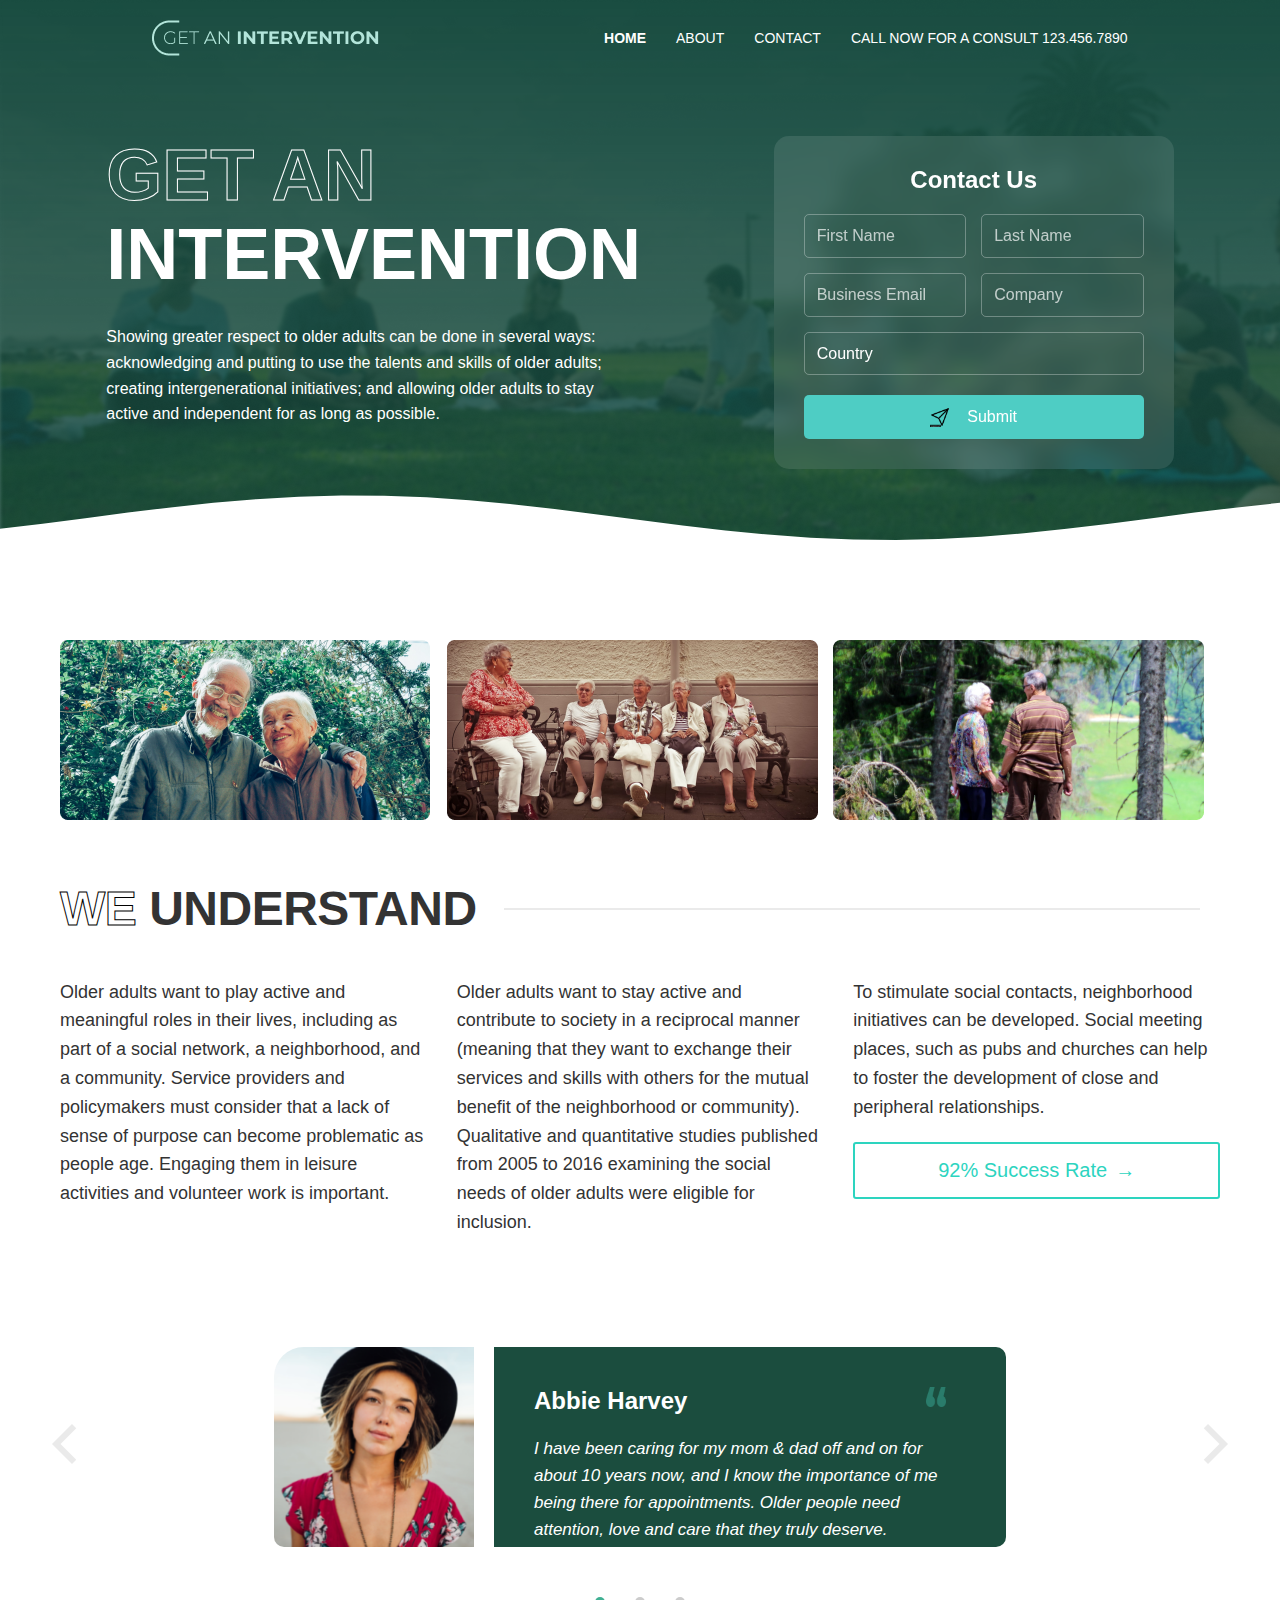
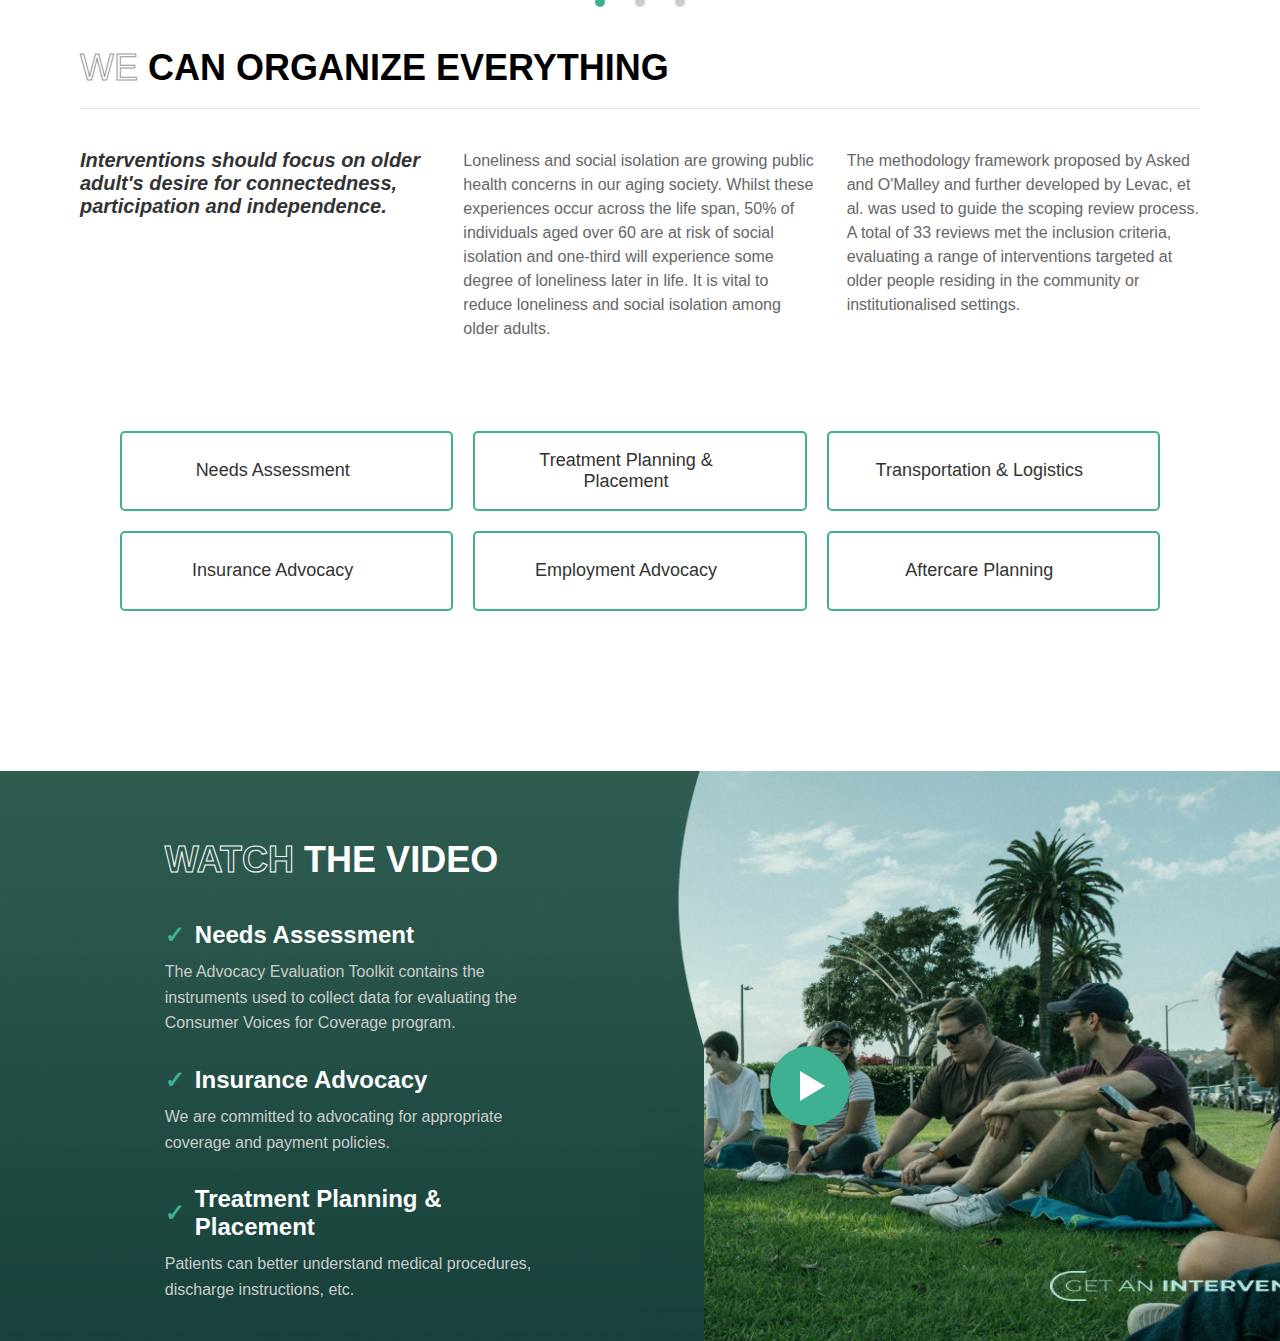
<file: index.html>
<!DOCTYPE html>
<html lang="en">
  <head>
    <meta charset="UTF-8" />
    <meta name="viewport" content="width=device-width, initial-scale=1.0" />
    <link rel="stylesheet" href="style.css" />
    <link rel="stylesheet" href="resp.css">
    <title>Get An Intervention</title>
  </head>
  <body>
    <section class="hero">
      <nav class="nav">
        <div class="logo">
          <img src="assets/Vector.png" class="title" alt="" />
        </div>
        <div class="nav-links">
       <div class="nav-links-container"> 
          <a href="#" class="active-link">HOME</a>
          <a href="#">ABOUT</a>
          <a href="#">CONTACT</a></div>
          <a href="#">CALL NOW FOR A CONSULT 123.456.7890</a>
        </div>
            <button class="hamburger" aria-label="Menu">
      <span></span>
      <span></span>
      <span></span>
    </button>
      </nav>

      <div class="hero-content">
        <div class="hero-text">
          <h1 class="hero-title">
            <span>GET AN</span>
            INTERVENTION
          </h1>
          <p class="hero-description">
            Showing greater respect to older adults can be done in several ways:
            acknowledging and putting to use the talents and skills of older
            adults; creating intergenerational initiatives; and allowing older
            adults to stay active and independent for as long as possible.
          </p>
        </div>

<div class="contact-form">
  <h2 class="form-title">Contact Us</h2>
  <form>
    <div class="form-grid">
      <div class="form-field">
        <input type="text" id="firstName" placeholder="First Name" required />
        <label for="firstName"></label>
      </div>
      <div class="form-field">
        <input type="text" id="lastName" placeholder="Last Name" required />
        <label for="lastName"></label>
      </div>
      <div class="form-field">
        <input type="email" id="email" placeholder="Business Email" required />
        <label for="email"></label>
      </div>
      <div class="form-field">
        <input type="text" id="company" placeholder="Company" required />
        <label for="company"></label>
      </div>
      <div class="form-field" style="grid-column: 1 / -1">
        <select id="country" required>
          <option class="options" value=""  selected>Country</option>
          <option class="options" value="us">United States</option>
          <option class="options" value="uk">United Kingdom</option>
        </select>
        <label for="country"></label>
      </div>
    </div>
    <button type="submit" class="submit-btn"><img src="assets/free-send-icon-4008-thumb.png" id="send-icon" alt=""> &nbsp; Submit</button>
  </form>
</div>


      </div>
      <div id="wave"></div>
    </section>

    <div class="image-grid">
      <img
        src="assets/Mask Group (1).png"
        alt="Elderly couple walking"
        class="grid-image"
      />
      <img
        src="assets/Mask Group (2).png"
        alt="Senior couple smiling"
        class="grid-image"
      />
      <img
        src="assets/Mask Group (5).png"
        alt="Group of seniors"
        class="grid-image"
      />
    </div>

   <div class="understanding-section">
  <div class="understanding-header">
    <h2 class="understanding-title">
      <span class="understanding-title-outline">WE</span> UNDERSTAND
    </h2>
    <img src="./assets/Line 3.png" id="we-understand-line">
</div>  
  
  <div class="insights-container">
    <div class="community-insight">
      <p>
        Older adults want to play active and meaningful roles in their lives,
        including as part of a social network, a neighborhood, and a
        community. Service providers and policymakers must consider that a
        lack of sense of purpose can become problematic as people age.
        Engaging them in leisure activities and volunteer work is important.
      </p>
    </div>

    <div class="research-insight">
           <p>
      Older adults want to stay active and contribute to society in a reciprocal manner (meaning that they want to exchange their services and skills with others for the mutual benefit of the neighborhood or community). Qualitative and quantitative studies published from 2005 to 2016 examining the social needs of older adults were eligible for inclusion.
      </p>
     
    </div>

    <div class="contribution-insight">
  <p>
       To stimulate social contacts, neighborhood initiatives can be developed. Social meeting places, such as pubs and churches can help to foster the development of close and peripheral relationships.
      </p>
      <a href="#" class="success-rate-button">92% Success Rate</a>
    </div>
  </div>
</div>

    <div class="carousel-container">
      <button class="carousel-button prev-button"><img src="assets/left.svg" alt=""></button>
      <div class="carousel-track">
        <div class="testimonial">
          <img
            src="assets/Mask Group (3).png"
            alt="John Doe"
            class="testimonial-image"
          />
          <div class="testimonial-content">
               <div class="testimonial-heading">
              <h3 class="testimonial-name">Abbie Harvey </h3>
              <img src="assets/comma.png" class="testimonial-quote" alt="comma image" />
            </div>
            <p class="testimonial-text">
              I have been caring for my mom & dad off and on for about 10 years
              now, and I know the importance of me being there for appointments.
              Older people need attention, love and care that they truly
              deserve.
            </p>
          </div>
        </div>
        <div class="testimonial">
          <img
            src="assets/Mask Group (8).png"
            alt="John Doe"
            class="testimonial-image"
          />
          <div class="testimonial-content">
            <div class="testimonial-heading">
              <h3 class="testimonial-name">John Doe</h3>
              <img src="assets/comma.png" class="testimonial-quote" alt="comma image" />
            </div>

            <p class="testimonial-text">
              I have been caring for my mom & dad off and on for about 10 years now, and I know the importance of me being there for appointments. Older people need attention, love and care that they truly deserve.
            </p>
          </div>
        </div>
        <div class="testimonial">
          <img
            src="assets/Mask Group (7).png"
            alt="John Doe"
            class="testimonial-image"
          />
          <div class="testimonial-content">
             <div class="testimonial-heading">
              <h3 class="testimonial-name">Jane Smith</h3>
              <img src="assets/comma.png" class="testimonial-quote" alt="comma image" />
            </div>
            <p class="testimonial-text">
            I have been caring for my mom & dad off and on for about 10 years now, and I know the importance of me being there for appointments. Older people need attention, love and care that they truly deserve.
            </p>
          </div>
        </div>
      </div>
      <button class="carousel-button next-button"><img src="assets/right.png" alt=""></button>

  
    </div>
        <div class="carousel-nav">
        <button class="nav-dot active"></button>
        <button class="nav-dot"></button>
        <button class="nav-dot"></button>
      </div>

  <div class="organize-section">
        <div class="organize-header">
            <h2 class="organize-title">
                <span class="organize-title-we">WE</span> CAN ORGANIZE EVERYTHING
            </h2>
        </div>

        <div class="organize-intro">
            <div>
                <h3 class="organize-intro-emphasis">
                    Interventions should focus on older adult's desire for connectedness, participation and independence.
                </h3>
            </div>
            <div>
                <p class="organize-intro-text">
                    Loneliness and social isolation are growing public health concerns in our aging society. Whilst these experiences occur across the life span, 50% of individuals aged over 60 are at risk of social isolation and one-third will experience some degree of loneliness later in life. It is vital to reduce loneliness and social isolation among older adults.
                </p>
            </div>
            <div>
                <p class="organize-intro-text">
                    The methodology framework proposed by Asked and O'Malley and further developed by Levac, et al. was used to guide the scoping review process. A total of 33 reviews met the inclusion criteria, evaluating a range of interventions targeted at older people residing in the community or institutionalised settings.
                </p>
            </div>
        </div>

        <div class="organize-section">
        <!-- Header and Intro sections remain the same -->

        <div class="organize-services">
            <div class="organize-service-card" data-tooltip="Our comprehensive needs assessment process helps identify and understand the specific requirements of each individual.">
                <h4 class="organize-service-title">
                    Needs Assessment
                    <span class="info-icon">i</span>
                </h4>
                <div class="tooltip"></div>
            </div>
            <div class="organize-service-card" data-tooltip="We create personalized treatment plans and ensure optimal placement for the best possible care outcomes.">
                <h4 class="organize-service-title">
                    Treatment Planning & Placement
                    <span class="info-icon">i</span>
                </h4>
                <div class="tooltip"></div>
            </div>
            <div class="organize-service-card" data-tooltip="Reliable transportation services and efficient logistics coordination for seamless care delivery.">
                <h4 class="organize-service-title">
                    Transportation & Logistics
                    <span class="info-icon">i</span>
                </h4>
                <div class="tooltip"></div>
            </div>
        </div>

        <div class="organize-services">
            <div class="organize-service-card" data-tooltip="We're experienced in our individual crafts and understand how each one of our roles impacts your plan holistically.">
                <h4 class="organize-service-title">
                    Insurance Advocacy
                    <span class="info-icon">i</span>
                </h4>
                <div class="tooltip"></div>
            </div>
            <div class="organize-service-card" data-tooltip="Supporting employment opportunities and advocating for workplace accommodations when needed.">
                <h4 class="organize-service-title">
                    Employment Advocacy
                    <span class="info-icon">i</span>
                </h4>
                <div class="tooltip"></div>
            </div>
            <div class="organize-service-card" data-tooltip="Comprehensive aftercare planning to ensure continued support and successful outcomes.">
                <h4 class="organize-service-title">
                    Aftercare Planning
                    <span class="info-icon">i</span>
                </h4>
                <div class="tooltip"></div>
            </div>
        </div>
    </div>
    </div>
   <section class="video-section">
        <div class="content-wrapper">
            <div class="video-content">
                <h2 class="video-title">
                    <span id="watch-text-video">WATCH</span> THE VIDEO
                </h2>
                <ul class="feature-list">
                    <li class="feature-item">
                        <h3 class="feature-title">
                            <span class="checkmark">✓</span>
                            Needs Assessment
                        </h3>
                        <p class="feature-description">
                            The Advocacy Evaluation Toolkit contains the instruments used to collect data for evaluating the Consumer Voices for Coverage program.
                        </p>
                    </li>
                    <li class="feature-item">
                        <h3 class="feature-title">
                            <span class="checkmark">✓</span>
                            Insurance Advocacy
                        </h3>
                        <p class="feature-description">
                            We are committed to advocating for appropriate coverage and payment policies.
                        </p>
                    </li>
                    <li class="feature-item">
                        <h3 class="feature-title">
                            <span class="checkmark">✓</span>
                            Treatment Planning & Placement
                        </h3>
                        <p class="feature-description">
                            Patients can better understand medical procedures, discharge instructions, etc.
                        </p>
                    </li>
                </ul>
            </div>
        
        </div>
         <button class="play-button-hidden">
                    <span class="play-icon-hidden"></span>
                    
                </button>
            <div class="video-preview">
                <button class="play-button">
                    <span class="play-icon"></span>
                    
                </button>
                <img src="assets/Vector (1).png" id="page-title-svg" alt="">
            </div>
                 <div class="modal" id="videoModal">
        <div class="modal-content">
            <button class="close-button">&times;</button>
            <div class="video-container">
               <iframe width="560" height="315" src="https://www.youtube.com/embed/tlL5PmxncXg?si=CWgunOkiJ6WHD2d4" title="YouTube video player" frameborder="0" allow="accelerometer; autoplay; clipboard-write; encrypted-media; gyroscope; picture-in-picture; web-share" referrerpolicy="strict-origin-when-cross-origin" allowfullscreen></iframe>
            </div>
        </div>
    </div>
    </section>
    
</div>


  <script >
  // DOM Elements
const elements = {
  track: document.querySelector(".carousel-track"),
  slides: document.querySelectorAll(".testimonial"),
  prevButton: document.querySelector(".prev-button"),
  nextButton: document.querySelector(".next-button"),
  dots: document.querySelectorAll(".nav-dot"),
  videoPreview: document.querySelector(".video-preview"),
  modal: document.getElementById("videoModal"),
  closeButton: document.querySelector(".close-button"),
  playButton: document.querySelector(".play-button-hidden"),
  iframe: document.querySelector("iframe"),
};

// Carousel State
const carousel = {
  currentIndex: 0,
  slideWidth: 100,
  touchStartX: 0,
  touchEndX: 0,
  autoScrollInterval: null,
  autoScrollDelay: 5000, // 5 seconds

  updateDots(index) {
    elements.dots.forEach((dot) => dot.classList.remove("active"));
    elements.dots[index].classList.add("active");
  },

  moveToSlide(index) {
    if (index < 0) {
      index = elements.slides.length - 1;
    } else if (index >= elements.slides.length) {
      index = 0;
    }

    elements.track.style.transform = `translateX(-${index * this.slideWidth}%)`;
    this.currentIndex = index;
    this.updateDots(this.currentIndex);
  },

  startAutoScroll() {
    this.autoScrollInterval = setInterval(() => {
      this.moveToSlide(this.currentIndex + 1);
    }, this.autoScrollDelay);
  },

  stopAutoScroll() {
    if (this.autoScrollInterval) {
      clearInterval(this.autoScrollInterval);
      this.autoScrollInterval = null;
    }
  },

  resetAutoScroll() {
    this.stopAutoScroll();
    this.startAutoScroll();
  }
};

// Event Handlers
const handlers = {
  initCarouselControls() {
    elements.prevButton.addEventListener("click", () => {
      carousel.moveToSlide(carousel.currentIndex - 1);
      carousel.resetAutoScroll();
    });

    elements.nextButton.addEventListener("click", () => {
      carousel.moveToSlide(carousel.currentIndex + 1);
      carousel.resetAutoScroll();
    });

    elements.dots.forEach((dot, index) => {
      dot.addEventListener("click", () => {
        carousel.moveToSlide(index);
        carousel.resetAutoScroll();
      });
    });

    elements.track.addEventListener("mouseenter", () => {
      carousel.stopAutoScroll();
    });

    elements.track.addEventListener("mouseleave", () => {
      carousel.startAutoScroll();
    });
  },

  initTouchEvents() {
    elements.track.addEventListener("touchstart", (e) => {
      carousel.touchStartX = e.changedTouches[0].screenX;
      carousel.stopAutoScroll();
    });

    elements.track.addEventListener("touchend", (e) => {
      carousel.touchEndX = e.changedTouches[0].screenX;
      const swipeDistance = 50;

      if (carousel.touchStartX - carousel.touchEndX > swipeDistance) {
        carousel.moveToSlide(carousel.currentIndex + 1);
      } else if (carousel.touchEndX - carousel.touchStartX > swipeDistance) {
        carousel.moveToSlide(carousel.currentIndex - 1);
      }
      
      carousel.startAutoScroll();
    });
  },

  initServiceCards() {
    document.querySelectorAll(".organize-service-card").forEach((card) => {
      const tooltip = card.querySelector(".tooltip");
      const tooltipText = card.getAttribute("data-tooltip");
      tooltip.textContent = tooltipText;

      card.addEventListener("mouseenter", () => {
        document
          .querySelectorAll(".tooltip")
          .forEach((t) => (t.style.display = "none"));
        tooltip.style.display = "block";
      });

      card.addEventListener("mouseleave", () => {
        tooltip.style.display = "none";
      });
    });
  },

  initHamburgerMenu() {
    const hamburger = document.querySelector(".hamburger");
    const navLinks = document.querySelector(".nav-links");

    hamburger.addEventListener("click", () => {
      hamburger.classList.toggle("active");
      navLinks.classList.toggle("active");
    });

    document.addEventListener("click", (e) => {
      if (!hamburger.contains(e.target) && !navLinks.contains(e.target)) {
        hamburger.classList.remove("active");
        navLinks.classList.remove("active");
      }
    });

    document.querySelectorAll(".nav-links a").forEach((link) => {
      link.addEventListener("click", () => {
        hamburger.classList.remove("active");
        navLinks.classList.remove("active");
      });
    });
  },

  initFormFields() {
    document
      .querySelectorAll(".form-field input, .form-field select")
      .forEach((input) => {
        input.addEventListener("focus", () => {
          const label = input.nextElementSibling;
          if (label) {
            label.textContent = input.placeholder || "Country";
          }
        });
      });
  },

  initVideoModal() {
    const closeModal = () => {
      elements.modal.style.display = "none";
      if (elements.iframe) {
        elements.iframe.src = "about:blank";
      }
    };

    elements.playButton.addEventListener("click", () => {
      elements.modal.style.display = "block";
    });

    elements.videoPreview.addEventListener("click", () => {
      elements.modal.style.display = "block";
      if (elements.iframe && videoUrl) {
        elements.iframe.src = videoUrl;
      }
    });

    elements.closeButton.addEventListener("click", closeModal);
    elements.modal.addEventListener("click", (e) => {
      if (e.target === elements.modal) closeModal();
    });
  },
};

// Form handling for thank you page
const initFormSubmission = () => {
  const form = document.querySelector('.contact-form form');
  
  if (form) {
    form.addEventListener('submit', function(e) {
      e.preventDefault();
      
      const formData = {
        firstName: document.getElementById('firstName').value,
        lastName: document.getElementById('lastName').value,
        email: document.getElementById('email').value,
        company: document.getElementById('company').value,
        country: document.getElementById('country').value
      };
      
      localStorage.setItem('formData', JSON.stringify(formData));
      window.location.href = 'thanks.html';
    });
  }
};

// Initialize everything
document.addEventListener("DOMContentLoaded", () => {
  elements.track.style.transform = `translateX(0%)`;
  handlers.initCarouselControls();
  handlers.initTouchEvents();
  handlers.initServiceCards();
  handlers.initHamburgerMenu();
  handlers.initFormFields();
  handlers.initVideoModal();
  initFormSubmission();
  
  // Start auto-scrolling
  carousel.startAutoScroll();

  // Handle visibility changes
  document.addEventListener('visibilitychange', () => {
    if (document.hidden) {
      carousel.stopAutoScroll();
    } else {
      carousel.startAutoScroll();
    }
  });
});

// Cleanup on page unload
window.addEventListener('beforeunload', () => {
  carousel.stopAutoScroll();
});

  </script>
  </body>
</html>
</file>
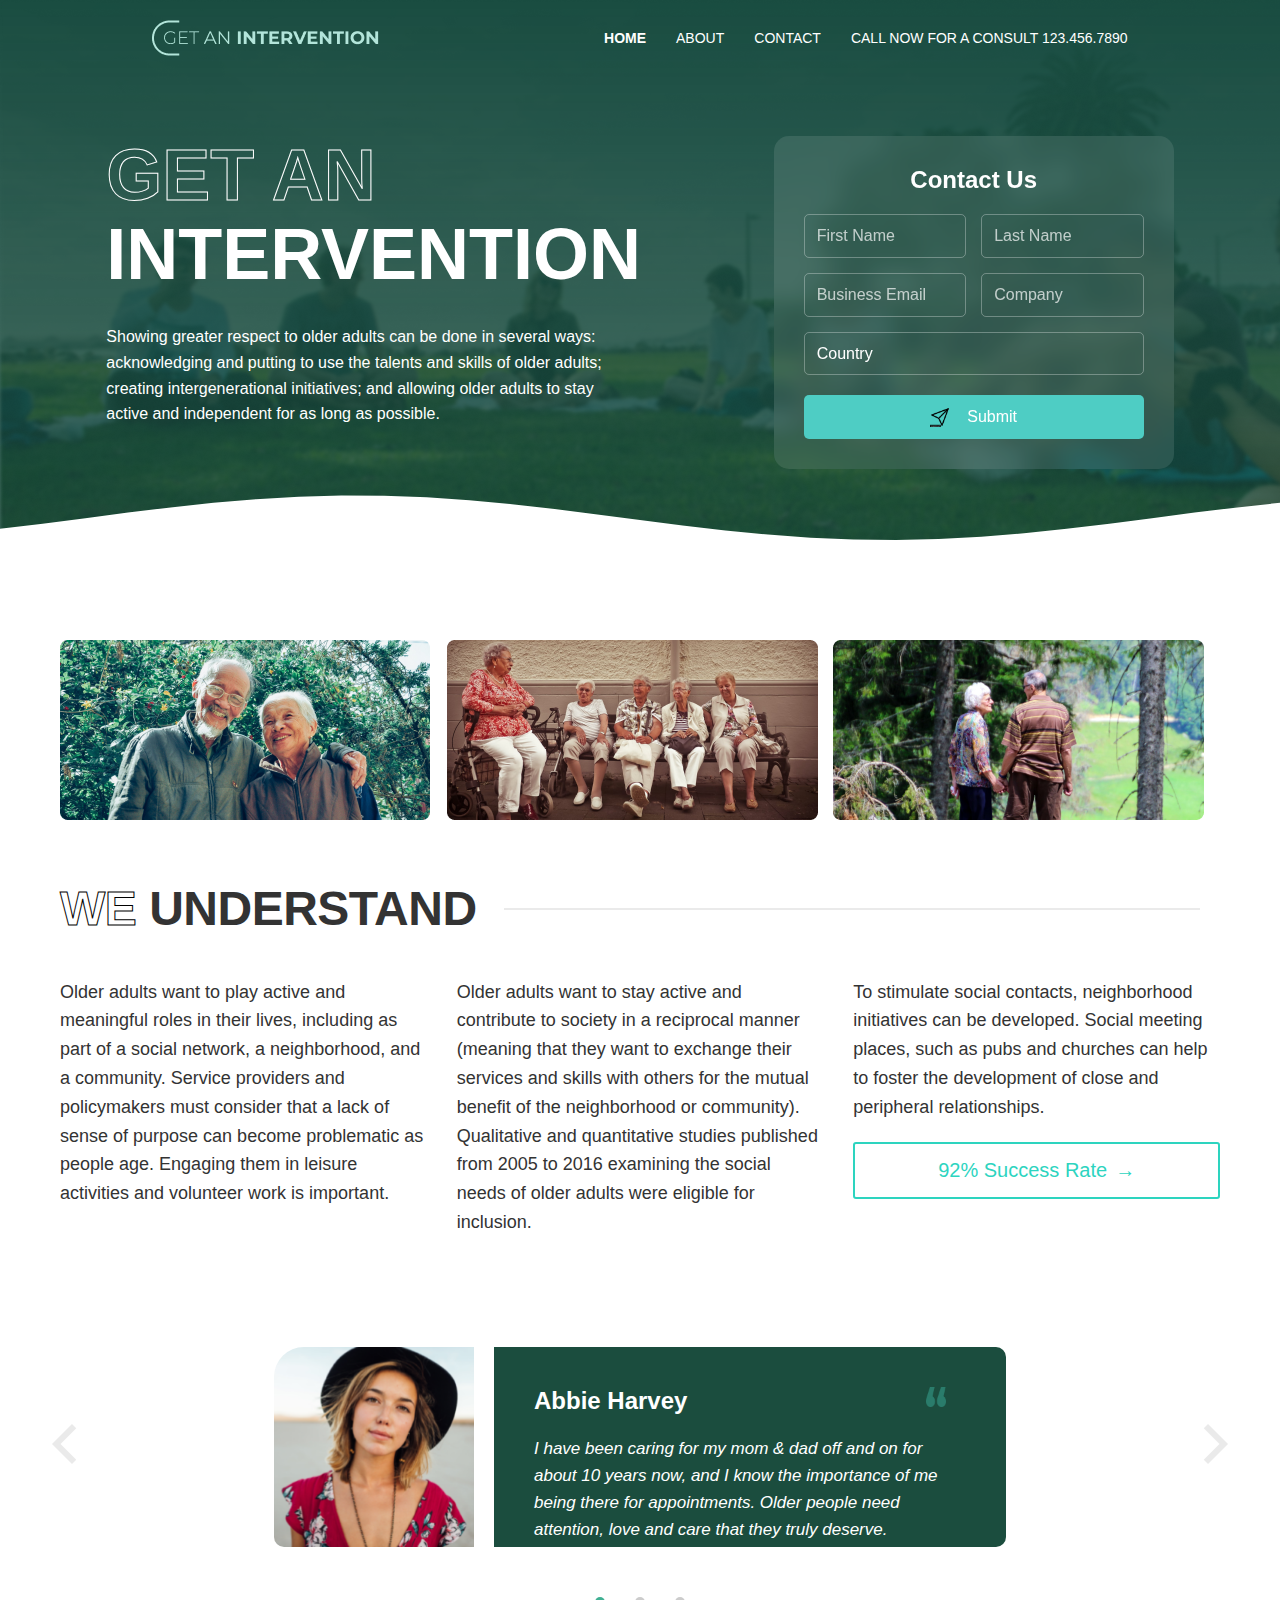
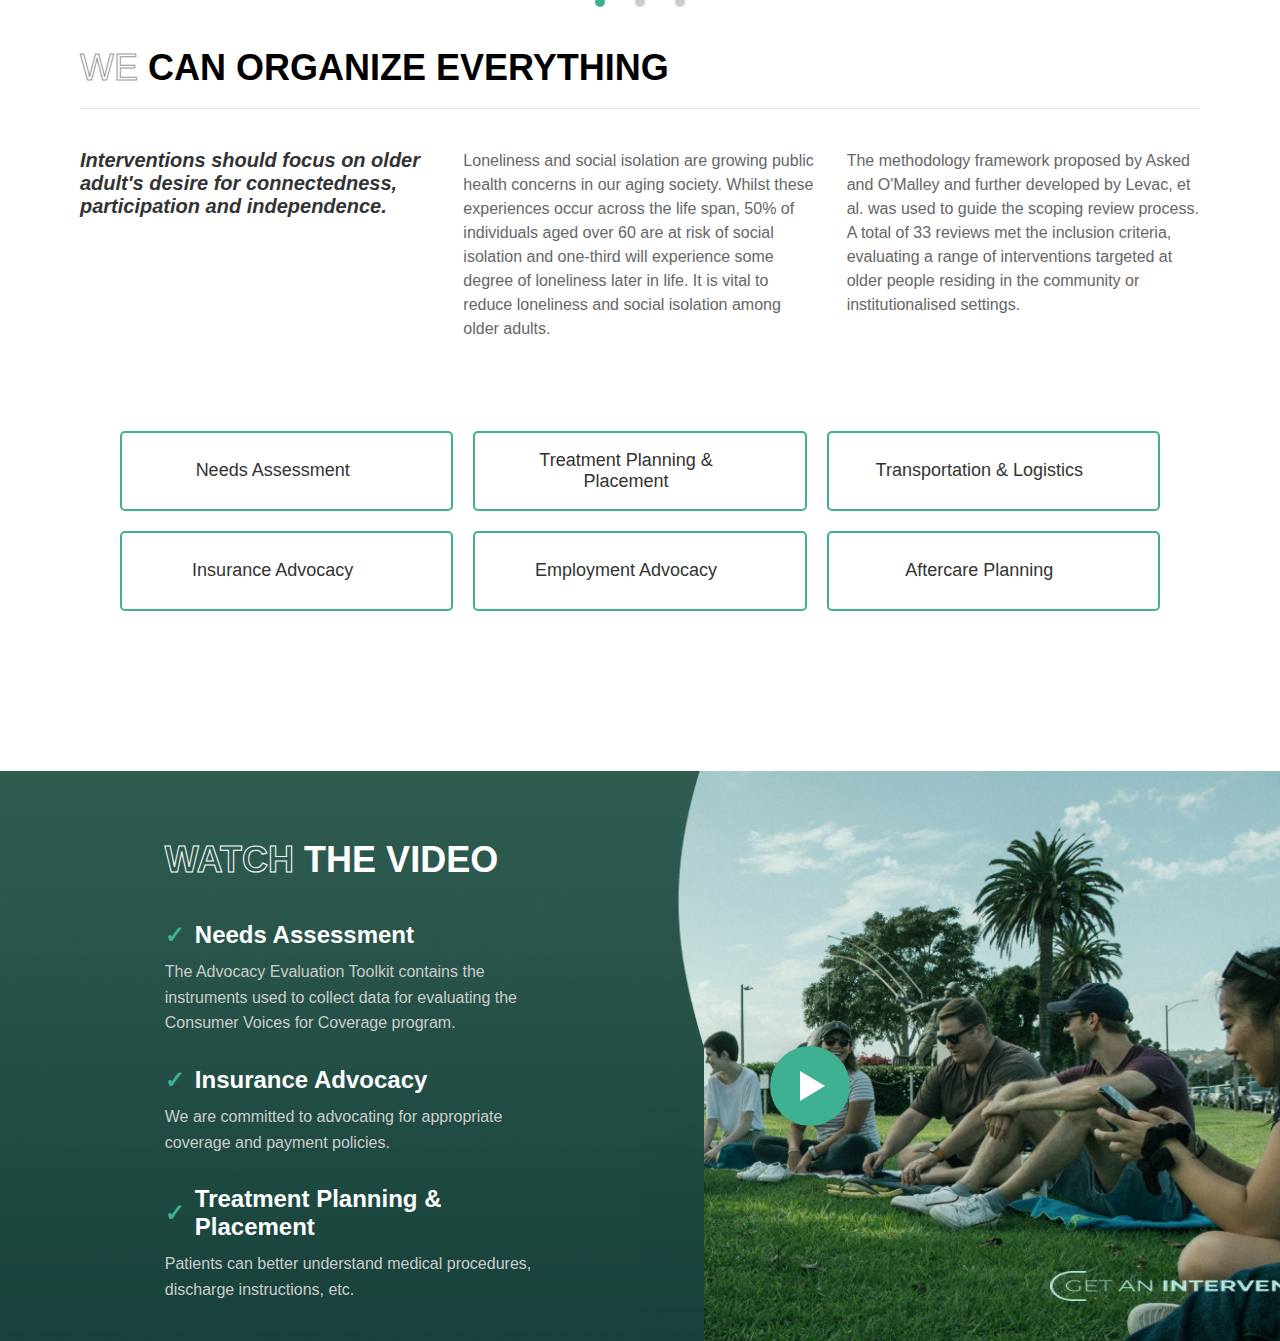
<file: thanks.html>
<!DOCTYPE html>
<html lang="en">
<head>
    <meta charset="UTF-8">
    <meta name="viewport" content="width=device-width, initial-scale=1.0">
    <title>Thank You</title>
    <style>
        :root {
            --primary-green: #1b4d3e;
            --accent-green: #40b093;
            --text-white: #ffffff;
        }

        * {
            margin: 0;
            padding: 0;
            box-sizing: border-box;
            font-family: -apple-system, BlinkMacSystemFont, "Segoe UI", Roboto, sans-serif;
        }

        body {
            min-height: 100vh;
            display: flex;
            justify-content: center;
            align-items: center;
            background: linear-gradient(135deg, var(--primary-green), var(--accent-green));
            padding: 20px;
        }

        .thank-you-container {
            background: rgba(255, 255, 255, 0.95);
            border-radius: 20px;
            padding: 40px;
            box-shadow: 0 10px 30px rgba(0, 0, 0, 0.1);
            max-width: 600px;
            width: 100%;
            animation: slideIn 0.6s ease-out;
        }

        @keyframes slideIn {
            from {
                opacity: 0;
                transform: translateY(20px);
            }
            to {
                opacity: 1;
                transform: translateY(0);
            }
        }

        .thank-you-header {
            text-align: center;
            margin-bottom: 30px;
        }

        .thank-you-header img {
            width: 80px;
            height: 80px;
            margin-bottom: 20px;
        }

        .thank-you-header h1 {
            color: var(--primary-green);
            font-size: 2.5rem;
            margin-bottom: 15px;
        }

        .thank-you-header p {
            color: #666;
            font-size: 1.1rem;
            line-height: 1.6;
        }

        .user-details {
            background: #f8f9fa;
            border-radius: 12px;
            padding: 25px;
            margin: 30px 0;
        }

        .detail-item {
            display: flex;
            justify-content: space-between;
            padding: 12px 0;
            border-bottom: 1px solid #eee;
        }

        .detail-item:last-child {
            border-bottom: none;
        }

        .detail-label {
            color: #666;
            font-weight: 600;
        }

        .detail-value {
            color: #333;
        }

        .buttons {
            display: flex;
            gap: 15px;
            justify-content: center;
            margin-top: 30px;
        }

        .btn {
            padding: 12px 25px;
            border-radius: 8px;
            font-weight: 500;
            cursor: pointer;
            transition: all 0.3s ease;
            text-decoration: none;
        }

        .btn-primary {
            background: var(--accent-green);
            color: white;
            border: none;
        }

        .btn-primary:hover {
            background: var(--primary-green);
            transform: translateY(-2px);
        }

        .btn-secondary {
            background: transparent;
            color: var(--primary-green);
            border: 2px solid var(--primary-green);
        }

        .btn-secondary:hover {
            background: rgba(27, 77, 62, 0.1);
            transform: translateY(-2px);
        }

        @media (max-width: 768px) {
            .thank-you-container {
                padding: 25px;
            }

            .thank-you-header h1 {
                font-size: 2rem;
            }

            .buttons {
                flex-direction: column;
            }

            .btn {
                width: 100%;
                text-align: center;
            }
        }
    </style>
</head>
<body>
    <div class="thank-you-container">
        <div class="thank-you-header">
            <svg width="80" height="80" viewBox="0 0 80 80" fill="none">
                <circle cx="40" cy="40" r="40" fill="#40b093"/>
                <path d="M20 40L35 55L60 25" stroke="white" stroke-width="8" stroke-linecap="round" stroke-linejoin="round"/>
            </svg>
            <h1>Thank You!</h1>
            <p>We appreciate you contacting us. One of our team members will get back to you shortly.</p>
        </div>
        
        <div class="user-details">
            <div class="detail-item">
                <span class="detail-label">Name</span>
                <span class="detail-value" id="userName"></span>
            </div>
            <div class="detail-item">
                <span class="detail-label">Email</span>
                <span class="detail-value" id="userEmail"></span>
            </div>
            <div class="detail-item">
                <span class="detail-label">Company</span>
                <span class="detail-value" id="userCompany"></span>
            </div>
            <div class="detail-item">
                <span class="detail-label">Country</span>
                <span class="detail-value" id="userCountry"></span>
            </div>
        </div>

        <div class="buttons">
            <a href="index.html" class="btn btn-primary">Back to Home</a>
            <button onclick="window.print()" class="btn btn-secondary">Print Details</button>
        </div>
    </div>

    <script>
        document.addEventListener('DOMContentLoaded', function() {
            // Retrieve form data from localStorage
            const formData = JSON.parse(localStorage.getItem('formData'));
            
            if (formData) {
                // Display the data
                document.getElementById('userName').textContent = `${formData.firstName} ${formData.lastName}`;
                document.getElementById('userEmail').textContent = formData.email;
                document.getElementById('userCompany').textContent = formData.company;
                document.getElementById('userCountry').textContent = formData.country;
                
                // Clear the stored data
                localStorage.removeItem('formData');
            } else {
                // Redirect back to form if no data is found
                window.location.href = 'index.html';
            }
        });
    </script>
</body>
</html>
</file>
<file: style.css>
* {
  margin: 0;
  padding: 0;
  box-sizing: border-box;

  font-family: -apple-system, BlinkMacSystemFont, "Segoe UI", Roboto, sans-serif;
}

:root {
  --primary-green: #1b4d3e;
  --accent-green: #40b093;
  --text-white: #ffffff;
}
html {
  width: 100vw;
  box-sizing: border-box;
  overflow-x: hidden;
}
.hero {
  background-image: url("assets/Group\ 54.png");
  min-height: 60vh;
  position: relative;
}

.nav {
  display: flex;
  justify-content: space-around;
  align-items: center;
  padding: 20px 40px;
  color: var(--text-white);
}

.logo {
  display: flex;
  align-items: center;
  gap: 10px;
  z-index: 1000; /* Keep logo above mobile menu */
}

.nav-links,
.nav-links-container {
  display: flex;
  gap: 30px;
  justify-content: center;
  align-items: center;
}

.nav-links a {
  color: var(--text-white);
  text-decoration: none;
  font-size: 14px;
}

/* Hamburger Menu Styles */
.hamburger {
  display: none;
  background: none;
  border: none;
  cursor: pointer;
  padding: 0;
  width: 30px;
  height: 24px;
  position: relative;
  z-index: 1000;
}

.hamburger span {
  display: block;
  width: 100%;
  height: 2px;
  background-color: var(--text-white);
  margin: 5px 0;
  transition: all 0.3s ease;
}

/* Mobile Styles */
@media (max-width: 768px) {
  .hamburger {
    display: block;
  }

  .nav-links {
    position: absolute;
    top: -100%; /* Start from above the viewport */
    left: 0;
    width: 100%;
    height: 100vh;
    background-color: var(--primary-green);
    flex-direction: column;
    padding: 30px 20px;
    transition: top 0.3s ease;
    z-index: 999;
  }

  .nav-links.active {
    top: 0; /* Slide down to show menu */
  }

  .nav-links-container {
    flex-direction: column;
    align-items: center;
    width: 100%;
  }

  .nav-links a {
    font-size: 24px; /* Larger font size for mobile menu */
    padding: 15px 0;
  }

  .contact-number {
    margin-top: 20px;
    padding-top: 20px;
    border-top: 1px solid rgba(255, 255, 255, 0.1);
    text-align: center;
  }

  /* Hamburger Animation */
  .hamburger.active span:nth-child(1) {
    transform: rotate(45deg) translate(5px, 5px);
  }

  .hamburger.active span:nth-child(2) {
    opacity: 0;
  }

  .hamburger.active span:nth-child(3) {
    transform: rotate(-45deg) translate(7px, -7px);
  }
}

.hero-content {
  display: flex;
  justify-content: space-around;
  padding: 60px 40px;
  color: var(--text-white);
}

.hero-text {
  max-width: 600px;
}

.hero-title {
  font-size: 72px;
  line-height: 1.1;
  margin-bottom: 30px;
}

.hero-title span {
  display: block;
  -webkit-text-stroke: 1px white;
  color: transparent;
}

.hero-description {
  font-size: 16px;
  line-height: 1.6;
  max-width: 500px;
}

.contact-form {
  background: rgba(255, 255, 255, 0.1);
  backdrop-filter: blur(10px);
  padding: 30px;
  border-radius: 15px;
  width: 400px;
}

.form-title {
  color: var(--text-white);
  font-size: 24px;
  margin-bottom: 20px;
  text-align: center;
}

.form-grid {
  display: grid;
  grid-template-columns: repeat(2, 1fr);
  gap: 15px;
  margin-bottom: 20px;
}

.form-field {
  position: relative;
  width: 100%;
}

.form-field input,
.form-field select {
  width: 100%;
  padding: 12px;
  background: transparent;
  border: 1px solid rgba(255, 255, 255, 0.3);
  border-radius: 5px;
  color: var(--text-white);
  outline: none;
  font-size: 16px;
}

.options {
  background-color: rgb(50, 82, 50);
}
.form-field input::placeholder {
  color: rgba(255, 255, 255, 0.7);
}

/* Fieldset effect on focus */
.form-field input:focus,
.form-field select:focus {
  border: 1px solid rgba(255, 255, 255, 0.5);
}

.form-field input:focus::placeholder {
  color: transparent;
}

.form-field label {
  position: absolute;
  left: 12px;
  top: 0;
  color: rgba(255, 255, 255, 0.7);
  transform: translateY(-50%);
  padding: 0 4px;
  background-color: #3e6960;
  font-size: 12px;
  display: none;
}
#send-icon {
  width: 20px;
  height: 20px;
  color: white;
}
/* Show label only on focus */
.form-field input:focus + label {
  display: block;
}

.form-field input:focus + label::before {
  content: attr(for);
  text-transform: capitalize;
}

.form-field select:focus + label {
  display: block;
}

.form-field select:focus + label::before {
  content: "Country";
}
#country,
option {
  background-color: transparent;
}
/* Submit button */
.submit-btn {
  width: 100%;
  padding: 12px;
  background: #4ecdc4;
  border: none;
  border-radius: 5px;
  color: white;
  font-size: 16px;
  cursor: pointer;
  transition: background 0.3s ease;
  display: flex;
  align-items: center;
  justify-content: center;
  gap: 8px;
}

.submit-btn:hover {
  background: #45b8b0;
}

/* Custom select styling */
select {
  -webkit-appearance: none;
  -moz-appearance: none;
  appearance: none;
  background-image: url("data:image/svg+xml;charset=US-ASCII,%3Csvg%20xmlns%3D%22http%3A%2F%2Fwww.w3.org%2F2000%2Fsvg%22%20width%3D%2214%22%20height%3D%2214%22%20viewBox%3D%220%200%2014%2014%22%3E%3Cpath%20fill%3D%22%23ffffff%22%20d%3D%22M7%2010L0%200h14z%22%2F%3E%3C%2Fsvg%3E");
  background-repeat: no-repeat;
  background-position: right 12px center;
  background-size: 10px;
}

select::-ms-expand {
  display: none;
}

#wave {
  position: absolute;
  bottom: 0;
  left: 0;
  width: 100%;
  height: 150px;
  background: white;
  clip-path: polygon(
    100% 100%,
    0% 100%,
    0% 92.57%,
    3.33% 89.13%,
    6.67% 85.45%,
    10% 81.74%,
    13.33% 78.25%,
    16.67% 75.19%,
    20% 72.75%,
    23.33% 71.1%,
    26.67% 70.32%,
    30% 70.48%,
    33.33% 71.56%,
    36.67% 73.49%,
    40% 76.15%,
    43.33% 79.37%,
    46.67% 82.96%,
    50% 86.69%,
    53.33% 90.32%,
    56.67% 93.62%,
    60% 96.39%,
    63.33% 98.45%,
    66.67% 99.68%,
    70% 99.99%,
    73.33% 99.37%,
    76.67% 97.85%,
    80% 95.54%,
    83.33% 92.57%,
    86.67% 89.13%,
    90% 85.45%,
    93.33% 81.74%,
    96.67% 78.25%,
    100% 75.19%
  );
}

.image-grid,
.content-section {
  display: grid;
  grid-template-columns: repeat(3, 1fr);
  justify-content: space-around;
  padding: 20px;
  max-width: 1200px;
  margin: 0 auto;
  background: white;
  margin-top: 5rem;
}
.understanding-section {
  max-width: 1200px;
  margin: 0 auto;
  padding: 40px 20px;
  font-family: -apple-system, BlinkMacSystemFont, "Segoe UI", Roboto, Arial,
    sans-serif;
}
.understanding-header {
  display: flex;
  align-items: center;
  justify-content: space-between ;
  margin-bottom: 40px
}
#we-understand-line {
  width: 60%;
  height: 2px;
  background-color: #40b093;
  margin-right: 20px;
}
/* Title styles */
.understanding-title {
  font-size: 48px;
  font-weight: 700;
  letter-spacing: -0.5px;
  line-height: 1.2;
  color: #333333;
}

.understanding-title-outline,
.organize-title-we,
#watch-text-video {
  -webkit-text-stroke: 1px #000;

  -webkit-text-fill-color: transparent;
}

#watch-text-video {
  -webkit-text-stroke: 1px #ffffff;
}
/* Insights Container */
.insights-container {
  display: grid;
  gap: 30px;
  grid-template-columns: repeat(3, 1fr); /* 3 columns for laptop */
}

/* Individual insight styles */
.community-insight,
.research-insight,
.contribution-insight {
  background: white;
}

.community-insight p,
.research-insight p,
.contribution-insight p {
  font-size: 18px;
  line-height: 1.6;
  color: #333;
  margin-bottom: 20px;
}

/* Success rate button */
.success-rate-button {
  display: inline-block;
  text-decoration: none;
  color: #2dd4bf;
  width: 100%;
  border: 2px solid #2dd4bf;
  border-radius: 3px;
  padding: 15px 30px;
  font-size: 20px;
  font-weight: 500;
  transition: all 0.3s ease;
  text-align: center;

  transform: translateY(0); /* Initial position */
}

.success-rate-button:hover {
  transform: translateY(-5px);
  box-shadow: 0 4px 8px 0 rgba(0, 0, 0, 0.2), 0 6px 20px 0 rgba(0, 0, 0, 0.19);
}

.success-rate-button::after {
  content: "→";
  margin-left: 8px;
  width: 100%;
  height: 40px !important;
}

/* Tablet breakpoint */
@media (max-width: 1024px) {
  .insights-container {
    grid-template-columns: repeat(2, 1fr); /* 2 columns for tablet */
  }
  .success-rate-button {
    display: inline-block;
    width: 100%;
  }
}

/* Mobile breakpoint */
@media (max-width: 768px) {
  .insights-container {
    grid-template-columns: 1fr; /* 1 column for mobile */
  }

  .understanding-title {
    font-size: 36px;
  }

  .community-insight p,
  .research-insight p,
  .contribution-insight p {
    font-size: 16px;
  }

  .success-rate-button {
    font-size: 18px;
    padding: 12px 24px;
  }
}
.carousel-container {
  max-width: 1200px;
  margin: 50px auto;
  position: relative;
  overflow: hidden;
  display: flex;
  justify-content: center;
}

.carousel-track {
  display: flex;
  transition: transform 0.5s ease-in-out;
  gap: 20px;
}

.testimonial {
  min-width: 100%;
  display: flex;
  align-items: center;
  justify-content: center;
  gap: 20px;
}
.testimonial-heading {
  display: flex;
  justify-content: space-between;
}

.testimonial-image {
  width: 400px;
  height: 400px;
  object-fit: cover;
  border-radius: 30px 0 0 10px;
}

.testimonial-content {
  background: #1b4d3e;
  color: white;
  padding: 40px;
  border-radius: 0px 10px 10px 0px;
  position: relative;
  width: 40%;
  height: 300px;
}

/* .testimonial-content::before {
          
            position: absolute;
            top: 20px;
            right: 20px;
            font-size: 60px;
            color: rgba(255,255,255,0.2);
        } */

.testimonial-quote {
  margin-right: 20px;
}
.testimonial-name {
  font-size: 24px;
  margin-bottom: 20px;
}

.testimonial-text {
  font-size: 18px;
  line-height: 1.6;
  font-style: italic;
}

.carousel-nav {
  display: flex;
  justify-content: center;
  gap: 30px;
  margin-top: 20px;
  margin: 0 auto;
}

.nav-dot {
  width: 10px;
  height: 10px;
  border-radius: 50%;
  background: #ccc;
  border: none;
  cursor: pointer;
  transition: background-color 0.3s ease;
  padding: 0;
}

.nav-dot.active {
    background: #40b093;
}

.active-link {
  text-decoration: underline;
  font-weight: bolder;
}
.nav-dot.active {
  background: #40b093;
}

.carousel-button {
  position: absolute;
  top: 50%;
  transform: translateY(-50%);
  background: transparent;
  border: none;
  cursor: pointer;
  font-size: 24px;
  color: #666;
  z-index: 2;
}

.prev-button {
  left: 0;
}

.next-button {
  right: 0;
}

.organize-section {
  max-width: 1200px;
  margin: 0 auto;
  padding: 40px;
}

.organize-header {
  margin-bottom: 40px;
  position: relative;
  padding-bottom: 20px;
}

.organize-header::after {
  content: "";
  position: absolute;
  bottom: 0;
  left: 0;
  width: 100%;
  height: 1px;
  background-color: #e5e5e5;
}

.organize-title {
  font-size: 36px;
  font-weight: bold;
}

.organize-title-we {
  color: #999;
  -webkit-text-stroke: 1px #999;
  font-weight: lighter;
}

.organize-intro {
  display: grid;
  grid-template-columns: repeat(3, 1fr);
  gap: 30px;
  margin-bottom: 50px;
}

.organize-intro-emphasis {
  font-style: italic;
  color: #333;
  font-size: 20px;
}

.organize-intro-text {
  color: #666;
  line-height: 24px;
  font-size: 16px;
}

.organize-services {
  display: grid;
  grid-template-columns: repeat(3, 1fr);
  gap: 20px;
  margin-bottom: 20px;
}

.organize-service-card {
  border: 2px solid #40b093;
  border-radius: 5px;
  padding: 20px;
  text-align: center;
  position: relative;
  cursor: pointer;
  transition: all 0.3s ease;
  height: 80px;
  display: flex;
  align-items: center;
  justify-content: center;
}

.organize-service-card:hover {
  background: rgba(64, 176, 147, 0.1);
}

.organize-service-card:hover .organize-service-title {
  color: #40b093;
}

.organize-service-title {
  font-size: 18px;
  color: #333;
  font-weight: 500;
  transition: color 0.3s ease;
  position: relative;
  display: inline-flex;
  align-items: center;
  gap: 8px;
}

.info-icon {
  visibility: hidden;
  align-items: center;
  justify-content: center;
  width: 20px;
  height: 20px;
  border: 1px solid #40b093;
  border-radius: 50%;
  font-size: 12px;
  color: #40b093;
  transition: all 0.3s ease;
}

.organize-service-card:hover .info-icon {
  display: inline-flex;
  visibility: visible;
}

.tooltip {
  position: absolute;
  bottom: -100px;
  left: 0;
  right: 0;
  background: #297c6b;
  color: white;
  padding: 15px;
  border-radius: 5px;
  font-size: 14px;
  line-height: 1.4;
  z-index: 10;
  display: none;
  text-align: left;
}

.tooltip::before {
  content: "";
  position: absolute;
  top: -10px;
  left: 50%;
  transform: translateX(-50%);
  border-left: 10px solid transparent;
  border-right: 10px solid transparent;
  border-bottom: 10px solid #1b4d3e;
}

.video-section {
  position: relative;

  padding: 60px 0;
  color: white;
  overflow: hidden;
  z-index: 20;
  width: 100%;
  height: 70vh;
}

.content-wrapper {
  width: 55%;
  background-image: url("assets/Group\ 51.png");
  background-repeat: no-repeat;
  background-size: cover;
  height: inherit;
  margin: 0 auto;
  padding: 0 40px;
  position: relative;
  display: flex;
  justify-content: center;
  align-items: center;
  gap: 40px;
  position: absolute;
  left: 0;
  z-index: 3;
}

.video-content {
  z-index: 2;
  width: 60%;
}

.video-title {
  font-size: 36px;
  margin-bottom: 40px;
}

.video-title span {
  color: #ccc;
  -webkit-text-stroke: 1px #ccc;
}

.feature-list {
  list-style: none;
}

.feature-item {
  margin-bottom: 30px;
}

.feature-title {
  font-size: 24px;
  margin-bottom: 10px;
  display: flex;
  align-items: center;
  gap: 10px;
}

.checkmark {
  color: #40b093;
}

.feature-description {
  color: #ccc;
  line-height: 1.6;
}

.video-preview {
  display: flex;
  align-items: center;
  justify-content: center;
  background-image: url("assets/Mask\ Group\ \(6\).png");
  height: 70vh;
  background-repeat: no-repeat;
  background-size: cover;
  position: absolute;
  right: 0;
  left: 30;
  width: 50%;
  z-index: 1;
}

.play-button,
.play-button-hidden {
  width: 80px;
  height: 80px;
  background: #40b093;
  border-radius: 50%;
  border: none;
  cursor: pointer;
  display: flex;
  align-items: center;
  justify-content: center;
  box-shadow: 0 4px 15px rgba(0, 0, 0, 0.2);
  transition: transform 0.3s ease;
}

.play-button:hover {
  transform: scale(1.1);
}

.play-icon,
.play-icon-hidden {
  width: 0;
  height: 0;
  border-style: solid;
  border-width: 15px 0 15px 25px;
  border-color: transparent transparent transparent white;
  margin-left: 5px;
}
#page-title-svg {
  width: 300px;
  height: 30px;
  position: relative;
  right: -200px;
  bottom: -200px;
}

.modal {
  display: none;
  position: fixed;
  top: 0;
  left: 0;
  width: 100%;
  height: 100%;
  background: rgba(0, 0, 0, 0.8);
  z-index: 1000;
}

.modal-content {
  position: absolute;
  top: 50%;
  left: 50%;
  transform: translate(-50%, -50%);
  width: 80%;
  max-width: 800px;
}

.close-button {
  position: absolute;
  top: -40px;
  right: 0;
  color: white;
  font-size: 30px;
  cursor: pointer;
  background: none;
  border: none;
}

.video-container {
  position: relative;
  padding-bottom: 56.25%;
  height: 0;
}

.video-container iframe {
  position: absolute;
  top: 0;
  left: 0;
  width: 100%;
  height: 100%;
}

@media (max-width: 768px) {
  .content-wrapper {
    grid-template-columns: 1fr;
  }

  .curved-overlay {
    width: 100%;
    height: 40%;
    bottom: 0;
    top: auto;
    border-radius: 100% 100% 0 0 / 50%;
  }
}

@media (max-width: 768px) {
  .organize-intro,
  .organize-services {
    grid-template-columns: 1fr;
  }
}

@media (max-width: 768px) {
  .testimonial {
    flex-direction: column;
  }

  .testimonial-image {
    width: 200px;
    height: 250px;
  }
}

@media (max-width: 768px) {
  .hero-content {
    flex-direction: column;
  }

  .contact-form {
    width: 100%;
    margin-top: 30px;
  }

  .hero-title {
    font-size: 48px;
  }
}

.play-button-hidden,
.play-icon-hidden {
  display: none;
}
</file>
<file: resp.css>
/* Base styles */
.testimonial-image {
  width: 200px;
  height: 200px;
}

.testimonial-content {
  height: 200px;
  width: 40vw;
}

.testimonial-text {
  font-size: 17px;
 
}

.testimonial-quote {
  width: 20px;
  height: 20px;
}

/* Large screens (max-width: 1200px) */
@media screen and (max-width: 1200px) {
  .nav-links {
    flex-direction: column;
    gap: 10px;
  }

  .hero-title {
    text-align: center;
  }

  .hero-content {
    flex-direction: column;
    gap: 10px;
    align-items: center;
  }

  .content-section {
    max-width: 1200px;
    margin: 0 auto;
    padding: 40px 20px;
    font-family: -apple-system, BlinkMacSystemFont, "Segoe UI", Roboto, Arial, sans-serif;
    display: grid;
    grid-template-columns: repeat(2, 1fr);
    gap: 30px;
  }

  .section-title {
    font-size: 48px;
    font-weight: 700;
    margin-bottom: 40px;
    letter-spacing: -0.5px;
    line-height: 1.2;
    grid-column: 1 / -1;
  }

  #we-heading {
    -webkit-text-stroke: 1px #000;
    -webkit-text-fill-color: transparent;
  }

  .content-child:nth-child(2) {
    grid-column: 1;
    grid-row: 2;
  }

  .content-child:nth-child(3) {
    grid-column: 1;
    grid-row: 3;
  }

  .content-child:nth-child(4) {
    grid-column: 2;
    grid-row: 2 / 4;
  }

  .content-child p {
    font-size: 18px;
    line-height: 1.6;
    color: #333;
    margin-bottom: 20px;
  }

  .success-rate {
    display: inline-block;
    text-decoration: none;
    color: #2dd4bf;
    border: 2px solid #2dd4bf;
    border-radius: 8px;
    padding: 15px 30px;
    font-size: 20px;
    font-weight: 500;
    transition: all 0.3s ease;
  }

  .success-rate:hover {
    background-color: #2dd4bf;
    color: white;
  }

  .grid-image {
    width: 150px;
    height: 98px;
  }
}

/* Tablets (max-width: 1024px) */
@media screen and (max-width: 1024px) {
  .video-section {
    height: auto;
    display: flex;
    flex-direction: column;
    position: relative;
    overflow: hidden;
  }

  .nav-links-container {
    font-size: small;
  }

  .content-wrapper {
    position: relative;
    width: 100%;
    min-height: 600px;
    padding: 40px 20px;
    background-image: url("assets/Rectangle\ \(1\).png");
    overflow: visible;
    z-index: 2;
  }

  .video-content {
    position: relative;
    z-index: 3;
    width: 100%;
    max-width: 600px;
    margin: 0 auto;
    padding: 20px;
    color: white;
  }

  .video-title {
    font-size: 36px;
    margin-bottom: 40px;
  }

  .video-title span {
    -webkit-text-stroke: 1px white;
    -webkit-text-fill-color: transparent;
  }
.understanding-header {
  display: flex;
 flex-direction: column
}
  .feature-list {
    list-style: none;
    padding: 0;
  }

  .feature-item {
    margin-bottom: 30px;
  }

  .feature-title {
    font-size: 24px;
    margin-bottom: 15px;
    display: flex;
    align-items: center;
    gap: 10px;
  }

  .checkmark {
    color: #40b093;
  }

  .feature-description {
    color: rgba(255, 255, 255, 0.8);
    line-height: 1.6;
    font-size: 16px;
  }

  .video-preview {
    position: relative;
    width: 100%;
    height: 50vh;
    margin-top: -100px;
    background-size: cover;
    background-position: center;
    display: flex;
    align-items: center;
    justify-content: center;
    z-index: 1;
    clip-path: polygon(0 0, 100% 0, 100% 100%, 0% 100%);
  }
}

/* Mobile (max-width: 768px) */
@media screen and (max-width: 768px) {
  .image-grid {
    display: none;
  }

  .content-wrapper {
    min-height: 500px;
    padding: 30px 15px;
  }

  .content-wrapper::after {
    bottom: -60px;
    height: 60px;
  }

  .video-title {
    font-size: 28px;
    margin-bottom: 30px;
  }
  .carousel-button{
    display: none;
  }

  .feature-title {
    font-size: 20px;
  }

  .feature-description {
    font-size: 14px;
  }

  .video-preview {
    height: 40vh;
    margin-top: -30px;
  }

  .testimonial {
    width: 100%;
    display: flex;
    flex-direction: column;
    align-items: center;
    justify-content: center;
  }

  .testimonial-image {
    position: relative;
    top: 15%;
    right: 10%;
    z-index: 4;
    width: 150px;
    height: 150px;
  }
  

  .testimonial-heading {
    display: flex;
    justify-content: space-around;
    width: 50%;
  }

  .testimonial-content {
    width: 110%;
    height: 400px;
    display: flex;
    box-sizing: border-box;
    padding: 1rem;
    flex-direction: column;
    box-sizing: border-box;
    padding: 1rem;
    justify-content: center;
    align-items: center;
  }
  .testimonial-text {
  font-size: 17px;
 width: 70%;
 margin: 0 auto;
}

  .play-button-hidden {
    position: absolute;
    z-index: 12;
    top: 60%;
    left: 35%;
    display: flex;
  }

  .play-icon-hidden {
    display: flex;
  }

  .play-button {
    display: none;
  }
}

/* Modern Scrollbar Styles */
/* For Webkit browsers (Chrome, Safari, newer versions of Opera) */
::-webkit-scrollbar {
    width: 8px; /* Width of vertical scrollbar */
    height: 8px; /* Height of horizontal scrollbar */
}

::-webkit-scrollbar-track {
    background: #f1f1f1; /* Light grey track */
    border-radius: 10px;
}

::-webkit-scrollbar-thumb {
    background: #40b093; /* Your theme green color */
    border-radius: 10px;
    transition: all 0.3s ease;
}

::-webkit-scrollbar-thumb:hover {
    background: #1b4d3e; /* Darker shade on hover */
}

/* For Firefox */
* {
    scrollbar-width: thin;
    scrollbar-color: #bdbdbd #f1f1f1;
    
}

@media screen and (min-width: 768px) {
    .scroll-container {
        -ms-overflow-style: none;  /* IE and Edge */
        scrollbar-width: none;  /* Firefox */
    }
    
    .scroll-container::-webkit-scrollbar {
        display: none;  /* Chrome, Safari and Opera */
    }
}

/* Smooth Scrolling for the entire page */
html {
    scroll-behavior: smooth;
}

/* Custom class for elements that should have the visible scrollbar */
.custom-scrollbar {
    scrollbar-width: thin;
    scrollbar-color: #6e6e6e #f1f1f1;
}

.custom-scrollbar::-webkit-scrollbar {
    width: 8px;
}

.custom-scrollbar::-webkit-scrollbar-track {
    background: #f1f1f1;
    border-radius: 10px;
}

.custom-scrollbar::-webkit-scrollbar-thumb {
    background: #565656;
    border-radius: 10px;
    transition: background 0.3s ease;
}

.custom-scrollbar::-webkit-scrollbar-thumb:hover {
    background: #696969;
}
</file>
